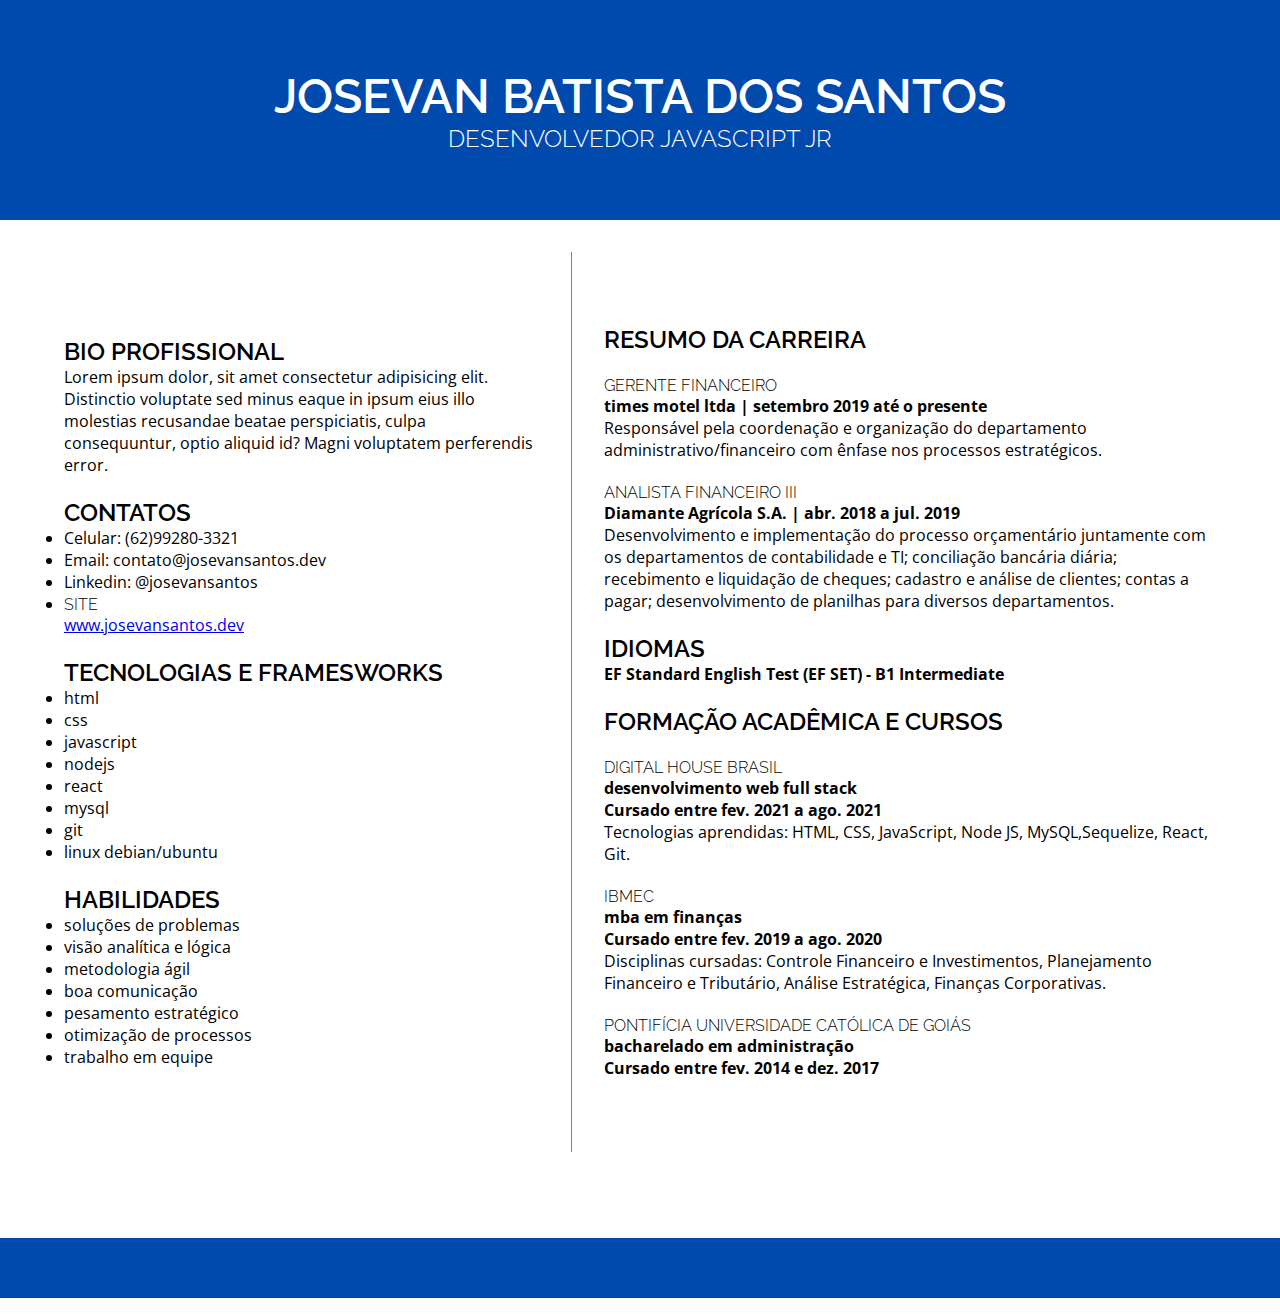
<file: index.html>
<!DOCTYPE html>
<html lang="pt-br">

<head>
    <meta charset="UTF-8">
    <meta http-equiv="X-UA-Compatible" content="IE=edge">
    <meta name="viewport" content="width=device-width, initial-scale=1.0">
    <link rel="icon" type="image/png" href="./meufavicon.png" />
    <link rel="stylesheet" href="style.css">
    <link rel="preconnect" href="https://fonts.googleapis.com">
    <link rel="preconnect" href="https://fonts.gstatic.com" crossorigin>
    <link
        href="https://fonts.googleapis.com/css2?family=Lato:wght@300;400;700;900&family=Open+Sans:wght@300;400;600;700;800&family=Poppins:wght@200;300;400;500;600;700&family=Raleway:wght@300;400;500;600;900&family=Roboto:wght@100;300;400;500;700;900&display=swap"
        rel="stylesheet">
    <title>Currículo - Josevan Batista dos Santos</title>
</head>

<body>
    <div class='container-one'>
        <section class='header'>
            <h1>josevan batista dos santos</h1>
            <h2>desenvolvedor javascript jr</h2>
        </section>

        <div class='container'>

            <div class='section-one'>
                <br>
                <!-- Perfil profissional -->
                <section class='profile'>
                    <h2>bio profissional</h2>
                    <p>Lorem ipsum dolor, sit amet consectetur adipisicing elit. Distinctio voluptate sed minus eaque in
                        ipsum
                        eius illo molestias recusandae beatae perspiciatis, culpa consequuntur, optio aliquid id? Magni
                        voluptatem perferendis error.</p>
                </section>
                <!-- Fim Perfil profissional -->
                <br>
                <!-- Dados pessoais -->
                <section class='contacts'>
                    <h2>contatos</h2>
                    <ul>
                        <li>
                            <p>Celular: (62)99280-3321</p>
                        </li>
                        <li>
                            <p>Email: contato@josevansantos.dev</p>
                        </li>
                        <li>
                            <p>Linkedin: @josevansantos</p>
                        </li>
                        <li>
                            <h3>Site</h3>
                        </li>
                        <a href="www.josevansantos.dev">www.josevansantos.dev</a>
                    </ul>
                </section>
                <!-- Fim dados pessoais -->
                <br>
                <!-- Tecnologias -->
                <section class='tech'>
                    <h2>tecnologias e framesworks</h2>
                    <ul>
                        <li>
                            <p>html</p>
                        </li>
                        <li>
                            <p>css</p>
                        </li>
                        <li>
                            <p>javascript</p>
                        </li>
                        <li>
                            <p>nodejs</p>
                        </li>
                        <li>
                            <p>react</p>
                        </li>
                        <li>
                            <p>mysql</p>
                        </li>
                        <li>
                            <p>git</p>
                        </li>
                        <li>
                            <p>linux debian/ubuntu</p>
                        </li>
                    </ul>
                </section>
                <!-- Fim Tecnologias -->
                <br>
                <!-- Habilidades profissionais -->
                <section class='skills'>
                    <h2>habilidades</h2>
                    <ul>
                        <li>
                            <p>soluções de problemas</p>
                        </li>
                        <li>
                            <p>visão analítica e lógica</p>
                        </li>
                        <li>
                            <p>metodologia ágil</p>
                        </li>
                        <li>
                            <p>boa comunicação</p>
                        </li>
                        <li>
                            <p>pesamento estratégico</p>
                        </li>
                        <li>
                            <p>otimização de processos</p>
                        </li>
                        <li>
                            <p>trabalho em equipe</p>
                        </li>
                    </ul>
                </section>
                <!-- Fim Habilidades profissionais -->
                <br>
            </div>
            <div class='space'>
            </div>
            <div class='section-two'>
                <!-- Experiência profissional -->
                <section class='professional'>
                    <h2>resumo da carreira</h2>
                    <br>
                    <h3>gerente financeiro</h3>
                    <h4>times motel ltda | setembro 2019 até o presente</h4>
                    <p>Responsável pela coordenação e organização do departamento administrativo/financeiro com ênfase
                        nos
                        processos estratégicos.</p>
                    <br>
                    <h3>analista financeiro III</h3>
                    <h4>Diamante Agrícola S.A. | abr. 2018 a jul. 2019</h4>
                    <p>Desenvolvimento e implementação do processo orçamentário juntamente com os departamentos de
                        contabilidade e TI; conciliação bancária diária; recebimento e liquidação de cheques; cadastro e
                        análise de clientes; contas a pagar; desenvolvimento de planilhas para diversos departamentos.
                    </p>
                </section>
                <!-- Fim Experiência profissional -->
                <br>
                <!-- Idiomas -->
                <section class='languages'>
                    <h2>idiomas
                        <h4>EF Standard English Test (EF SET) - B1 Intermediate</h4>
                    </h2>
                </section>
                <!-- fim Idiomas -->
                <br>
                <!-- Formações -->
                <section class='formation'>
                    <h2>Formação acadêmica e cursos</h2>
                    <br>
                    <h3>digital house brasil</h3>
                    <h4>desenvolvimento web full stack</h4>
                    <h4>Cursado entre fev. 2021 a ago. 2021</h4>
                    <p>Tecnologias aprendidas: HTML, CSS, JavaScript, Node JS, MySQL,Sequelize, React, Git.</p>
                    <br>
                    <h3>ibmec</h3>
                    <h4>mba em finanças</h4>
                    <h4>Cursado entre fev. 2019 a ago. 2020</h4>
                    <p>Disciplinas cursadas: Controle Financeiro e Investimentos, Planejamento Financeiro e Tributário,
                        Análise
                        Estratégica, Finanças Corporativas.</p>
                    <br>
                    <h3> pontifícia universidade católica de goiás</h3>
                    <h4>bacharelado em administração</h4>
                    <h4> Cursado entre fev. 2014 e dez. 2017</h4>
                </section>
                <!-- Fim Formações -->
            </div>

        </div>
    </div>

    <br>
    <!-- Início rodapé -->
    <footer id='footer'>
    </footer>
    <!-- Fim rodapé -->
</body>

</html>
</file>
<file: style.css>
/* font-family: 'Lato', sans-serif;
font-family: 'Open Sans', sans-serif;
font-family: 'Poppins', sans-serif;
font-family: 'Raleway', sans-serif;
font-family: 'Roboto', sans-serif; */

* {
    margin: 0;
    padding: 0;
    box-sizing: border-box;
}

body {
    background-color: #fff;
    font-family: sans-serif;
    max-width: 2480px;
    max-height: 3508px;
    font-family: 'Open Sans', sans-serif;
}

h1 {
    font-family: 'Raleway', sans-serif;
    font-size: 3em;
    font-weight: 600;
    text-transform: uppercase;
}

h2 {
    font-family: 'Raleway', sans-serif;
    font-size: 1.5em;
    text-transform: uppercase;
    font-weight: 600;
}

h3 {
    font-family: 'Raleway', sans-serif;
    font-size: 1em;
    text-transform: uppercase;
    font-weight: 300;
}

.container-one {
    display: flex;
    justify-content: center;
    align-items: center;
    flex-wrap: wrap;
}

.header {
    background-color: #004aad;
    width: 100%;
    height: 220px;
    color: #fff;
    display: flex;
    justify-content: center;
    align-items: center;
    flex-direction: column;
    padding: 0;
}

.header h2 {
    font-family: 'Raleway', sans-serif;
    text-transform: uppercase;
    font-weight: 300;
}

.container {
    max-width: 90%;
    display: flex;
    justify-content: space-between;
    align-items: center;
}

.space {
    width: 5px;
    height: 100vh;
    background-color: gray;
    margin: 2em;

}

.contacts {}

.tech {}

.skills {}

.professional {}

.languages {}

.formation {}


#footer {
    background-color: #004aad;
    width: 100%;
    height: 60px;
    margin-top: 2em;
    margin-bottom: 1em;
}
</file>
